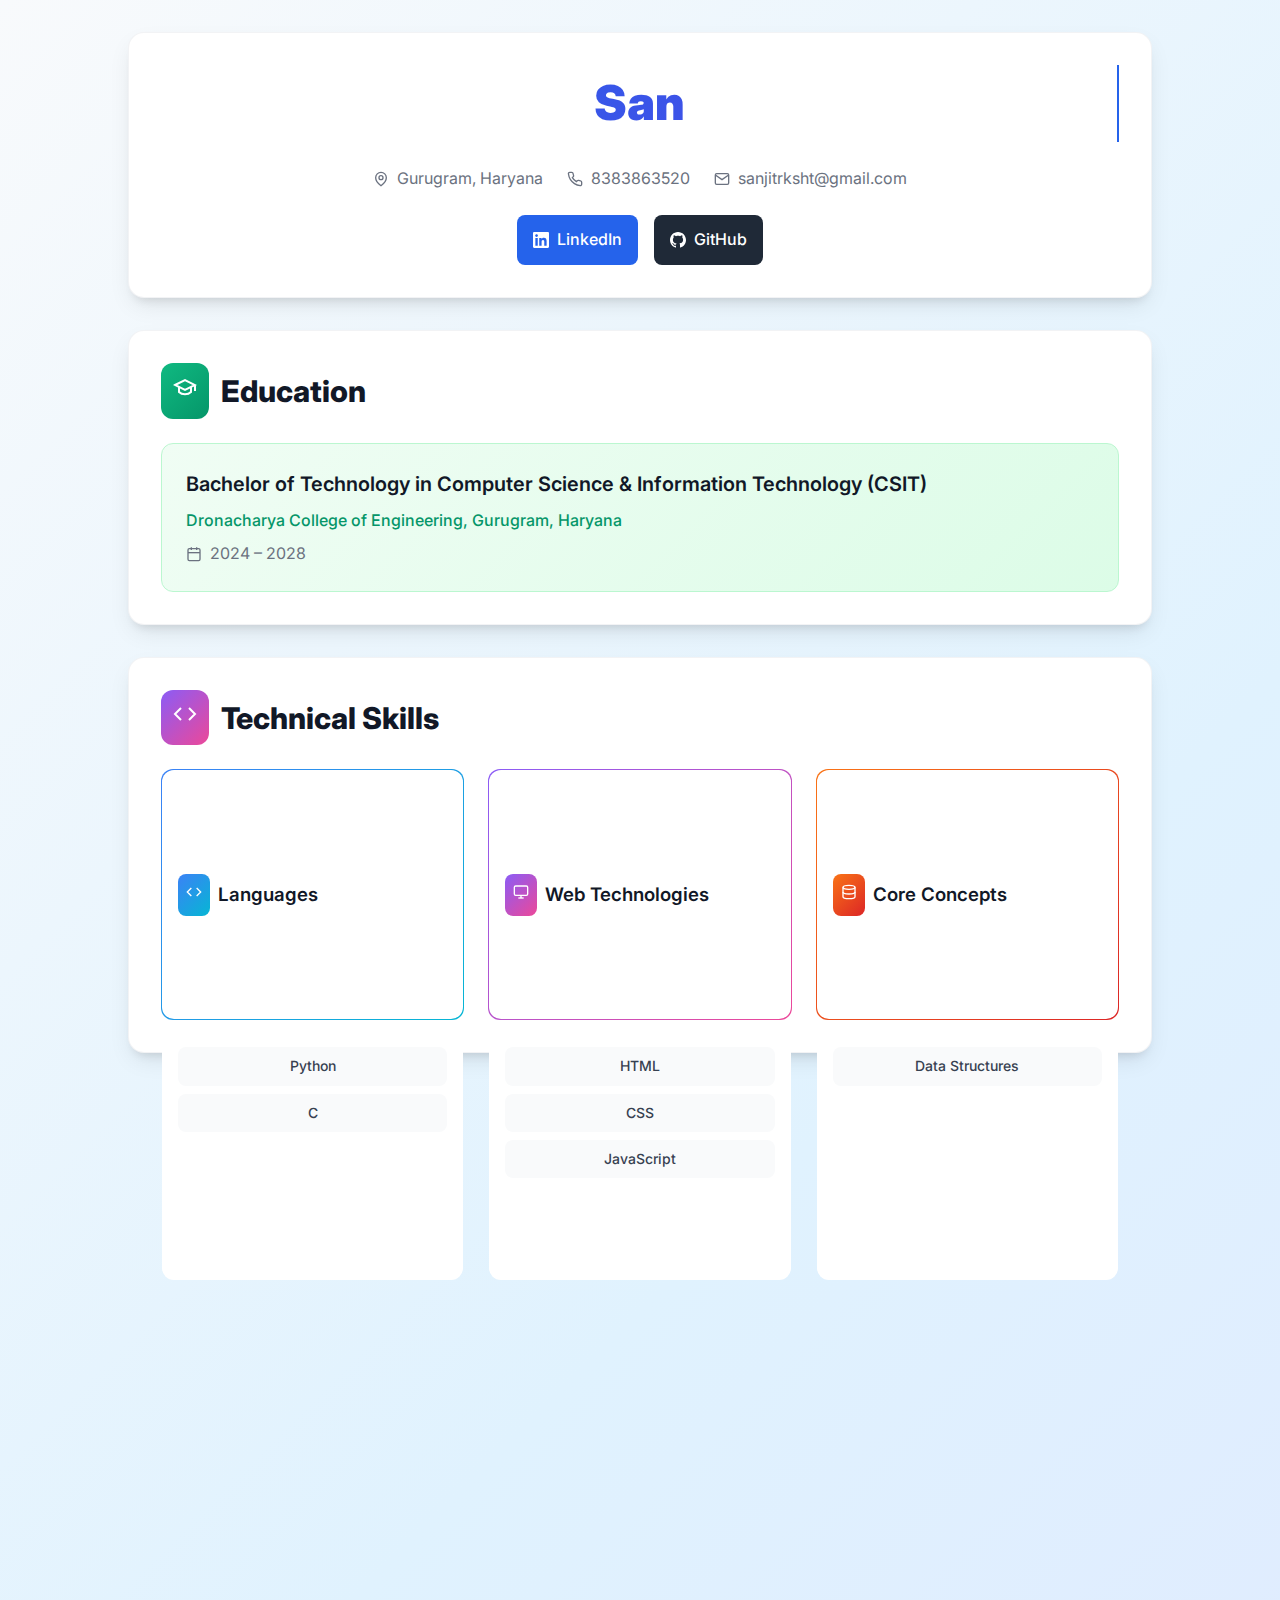
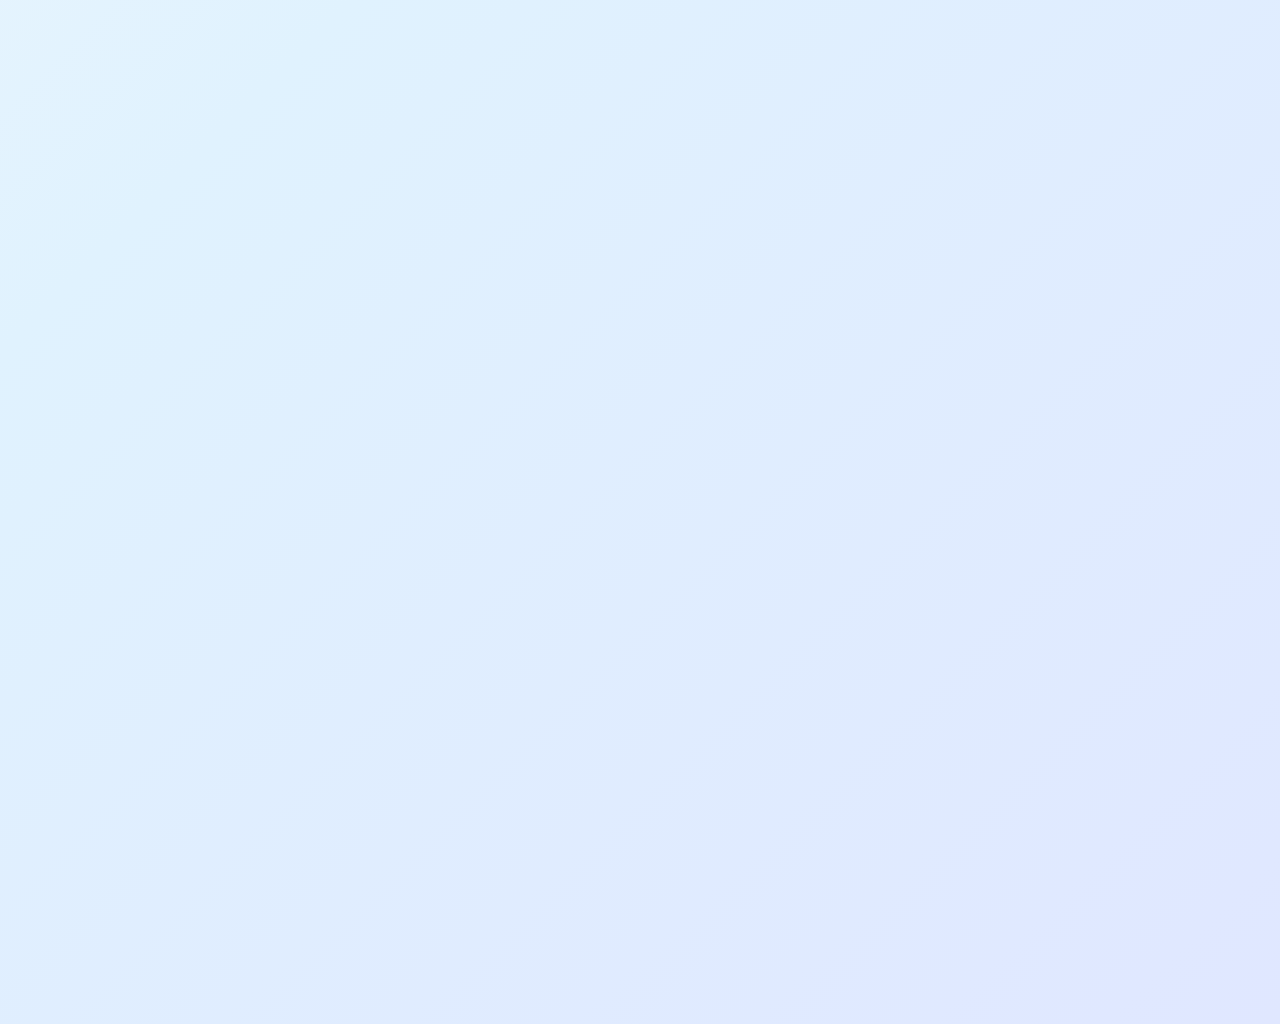
<file: resume.html>
<!DOCTYPE html>
<html lang="en">
<head>
    <meta charset="UTF-8">
    <meta name="viewport" content="width=device-width, initial-scale=1.0">
    <title>Sanjit Rakshit - Resume</title>
    <link rel="stylesheet" href="resume-styles.css">
    <link href="https://fonts.googleapis.com/css2?family=Inter:wght@400;500;600;700;800;900&display=swap" rel="stylesheet">
</head>
<body>
    <div class="container">
        <div class="resume-wrapper">
            <!-- Header Section -->
            <div class="card header-card animate-slide-down">
                <div class="header-content">
                    <h1 class="main-title">Sanjit Rakshit</h1>
                    
                    <div class="contact-info">
                        <div class="contact-item">
                            <svg class="icon" viewBox="0 0 24 24" fill="none" stroke="currentColor" stroke-width="2">
                                <path d="M20 10c0 6-8 12-8 12s-8-6-8-12a8 8 0 0 1 16 0Z"/>
                                <circle cx="12" cy="10" r="3"/>
                            </svg>
                            <span>Gurugram, Haryana</span>
                        </div>
                        <div class="contact-item">
                            <svg class="icon" viewBox="0 0 24 24" fill="none" stroke="currentColor" stroke-width="2">
                                <path d="M22 16.92v3a2 2 0 0 1-2.18 2 19.79 19.79 0 0 1-8.63-3.07 19.5 19.5 0 0 1-6-6 19.79 19.79 0 0 1-3.07-8.67A2 2 0 0 1 4.11 2h3a2 2 0 0 1 2 1.72 12.84 12.84 0 0 0 .7 2.81 2 2 0 0 1-.45 2.11L8.09 9.91a16 16 0 0 0 6 6l1.27-1.27a2 2 0 0 1 2.11-.45 12.84 12.84 0 0 0 2.81.7A2 2 0 0 1 22 16.92z"/>
                            </svg>
                            <span>8383863520</span>
                        </div>
                        <div class="contact-item">
                            <svg class="icon" viewBox="0 0 24 24" fill="none" stroke="currentColor" stroke-width="2">
                                <path d="M4 4h16c1.1 0 2 .9 2 2v12c0 1.1-.9 2-2 2H4c-1.1 0-2-.9-2-2V6c0-1.1.9-2 2-2z"/>
                                <polyline points="22,6 12,13 2,6"/>
                            </svg>
                            <a href="mailto:sanjitrksht@gmail.com">sanjitrksht@gmail.com</a>
                        </div>
                    </div>

                    <div class="social-links">
                        <a href="https://www.linkedin.com/in/sanjit-rakshit-093844367" target="_blank" class="social-btn linkedin-btn">
                            <svg class="icon" viewBox="0 0 24 24" fill="currentColor">
                                <path d="M20.447 20.452h-3.554v-5.569c0-1.328-.027-3.037-1.852-3.037-1.853 0-2.136 1.445-2.136 2.939v5.667H9.351V9h3.414v1.561h.046c.477-.9 1.637-1.85 3.37-1.85 3.601 0 4.267 2.37 4.267 5.455v6.286zM5.337 7.433c-1.144 0-2.063-.926-2.063-2.065 0-1.138.92-2.063 2.063-2.063 1.14 0 2.064.925 2.064 2.063 0 1.139-.925 2.065-2.064 2.065zm1.782 13.019H3.555V9h3.564v11.452zM22.225 0H1.771C.792 0 0 .774 0 1.729v20.542C0 23.227.792 24 1.771 24h20.451C23.2 24 24 23.227 24 22.271V1.729C24 .774 23.2 0 22.222 0h.003z"/>
                            </svg>
                            LinkedIn
                        </a>
                        <a href="https://github.com/Sanjitrakshit" target="_blank" class="social-btn github-btn">
                            <svg class="icon" viewBox="0 0 24 24" fill="currentColor">
                                <path d="M12 0c-6.626 0-12 5.373-12 12 0 5.302 3.438 9.8 8.207 11.387.599.111.793-.261.793-.577v-2.234c-3.338.726-4.033-1.416-4.033-1.416-.546-1.387-1.333-1.756-1.333-1.756-1.089-.745.083-.729.083-.729 1.205.084 1.839 1.237 1.839 1.237 1.07 1.834 2.807 1.304 3.492.997.107-.775.418-1.305.762-1.604-2.665-.305-5.467-1.334-5.467-5.931 0-1.311.469-2.381 1.236-3.221-.124-.303-.535-1.524.117-3.176 0 0 1.008-.322 3.301 1.23.957-.266 1.983-.399 3.003-.404 1.02.005 2.047.138 3.006.404 2.291-1.552 3.297-1.23 3.297-1.23.653 1.653.242 2.874.118 3.176.77.84 1.235 1.911 1.235 3.221 0 4.609-2.807 5.624-5.479 5.921.43.372.823 1.102.823 2.222v3.293c0 .319.192.694.801.576 4.765-1.589 8.199-6.086 8.199-11.386 0-6.627-5.373-12-12-12z"/>
                            </svg>
                            GitHub
                        </a>
                    </div>
                </div>
            </div>

            <!-- Education Section -->
            <div class="card animate-slide-left">
                <div class="section-header">
                    <div class="section-icon education-icon">
                        <svg class="icon" viewBox="0 0 24 24" fill="none" stroke="currentColor" stroke-width="2">
                            <path d="M22 10v6M2 10l10-5 10 5-10 5z"/>
                            <path d="M6 12v5c3 3 9 3 12 0v-5"/>
                        </svg>
                    </div>
                    <h2>Education</h2>
                </div>
                
                <div class="education-content">
                    <h3>Bachelor of Technology in Computer Science & Information Technology (CSIT)</h3>
                    <p class="institution">Dronacharya College of Engineering, Gurugram, Haryana</p>
                    <div class="date">
                        <svg class="icon" viewBox="0 0 24 24" fill="none" stroke="currentColor" stroke-width="2">
                            <rect x="3" y="4" width="18" height="18" rx="2" ry="2"/>
                            <line x1="16" y1="2" x2="16" y2="6"/>
                            <line x1="8" y1="2" x2="8" y2="6"/>
                            <line x1="3" y1="10" x2="21" y2="10"/>
                        </svg>
                        <span>2024 – 2028</span>
                    </div>
                </div>
            </div>

            <!-- Skills Section -->
            <div class="card animate-slide-right">
                <div class="section-header">
                    <div class="section-icon skills-icon">
                        <svg class="icon" viewBox="0 0 24 24" fill="none" stroke="currentColor" stroke-width="2">
                            <polyline points="16,18 22,12 16,6"/>
                            <polyline points="8,6 2,12 8,18"/>
                        </svg>
                    </div>
                    <h2>Technical Skills</h2>
                </div>
                
                <div class="skills-grid">
                    <div class="skill-category languages">
                        <div class="skill-header">
                            <div class="skill-icon">
                                <svg class="icon" viewBox="0 0 24 24" fill="none" stroke="currentColor" stroke-width="2">
                                    <polyline points="16,18 22,12 16,6"/>
                                    <polyline points="8,6 2,12 8,18"/>
                                </svg>
                            </div>
                            <h3>Languages</h3>
                        </div>
                        <div class="skill-tags">
                            <span class="skill-tag">Python</span>
                            <span class="skill-tag">C</span>
                        </div>
                    </div>

                    <div class="skill-category web-tech">
                        <div class="skill-header">
                            <div class="skill-icon">
                                <svg class="icon" viewBox="0 0 24 24" fill="none" stroke="currentColor" stroke-width="2">
                                    <rect x="2" y="3" width="20" height="14" rx="2" ry="2"/>
                                    <line x1="8" y1="21" x2="16" y2="21"/>
                                    <line x1="12" y1="17" x2="12" y2="21"/>
                                </svg>
                            </div>
                            <h3>Web Technologies</h3>
                        </div>
                        <div class="skill-tags">
                            <span class="skill-tag">HTML</span>
                            <span class="skill-tag">CSS</span>
                            <span class="skill-tag">JavaScript</span>
                        </div>
                    </div>

                    <div class="skill-category concepts">
                        <div class="skill-header">
                            <div class="skill-icon">
                                <svg class="icon" viewBox="0 0 24 24" fill="none" stroke="currentColor" stroke-width="2">
                                    <ellipse cx="12" cy="5" rx="9" ry="3"/>
                                    <path d="M21 12c0 1.66-4 3-9 3s-9-1.34-9-3"/>
                                    <path d="M3 5v14c0 1.66 4 3 9 3s9-1.34 9-3V5"/>
                                </svg>
                            </div>
                            <h3>Core Concepts</h3>
                        </div>
                        <div class="skill-tags">
                            <span class="skill-tag">Data Structures</span>
                        </div>
                    </div>
                </div>
            </div>

            <!-- Projects Section -->
            <div class="card animate-slide-left">
                <div class="section-header">
                    <div class="section-icon projects-icon">
                        <svg class="icon" viewBox="0 0 24 24" fill="none" stroke="currentColor" stroke-width="2">
                            <path d="M9 12l2 2 4-4"/>
                            <circle cx="21" cy="12" r="3"/>
                            <path d="M21 9a9 9 0 11-9 9"/>
                        </svg>
                    </div>
                    <h2>Projects</h2>
                </div>
                
                <div class="project-content">
                    <div class="project-header">
                        <div class="project-icon">
                            <svg class="icon" viewBox="0 0 24 24" fill="none" stroke="currentColor" stroke-width="2">
                                <path d="M9.5 2A2.5 2.5 0 0 1 12 4.5v15a2.5 2.5 0 0 1-4.96.44 2.5 2.5 0 0 1-2.96-3.08 3 3 0 0 1-.34-5.58 2.5 2.5 0 0 1 1.32-4.24 2.5 2.5 0 0 1 1.98-3A2.5 2.5 0 0 1 9.5 2Z"/>
                                <path d="M14.5 2A2.5 2.5 0 0 0 12 4.5v15a2.5 2.5 0 0 0 4.96.44 2.5 2.5 0 0 0 2.96-3.08 3 3 0 0 0 .34-5.58 2.5 2.5 0 0 0-1.32-4.24 2.5 2.5 0 0 0-1.98-3A2.5 2.5 0 0 0 14.5 2Z"/>
                            </svg>
                        </div>
                        <h3>FredMed – AI-Powered Symptom Checker</h3>
                    </div>
                    <ul class="project-features">
                        <li>Developed an intelligent web tool for analyzing user-reported symptoms and offering potential diagnosis suggestions.</li>
                        <li>Implemented AI logic to interpret health-related input and provide condition-based responses.</li>
                        <li>Designed a user-friendly interface using HTML and CSS.</li>
                    </ul>
                    <div class="project-tags">
                        <span class="project-tag ai">AI</span>
                        <span class="project-tag healthcare">Healthcare</span>
                        <span class="project-tag web">Web Development</span>
                    </div>
                </div>
            </div>

            <!-- Achievements Section -->
            <div class="card animate-slide-right">
                <div class="section-header">
                    <div class="section-icon achievements-icon">
                        <svg class="icon" viewBox="0 0 24 24" fill="none" stroke="currentColor" stroke-width="2">
                            <path d="M6 9H4.5a2.5 2.5 0 0 1 0-5H6"/>
                            <path d="M18 9h1.5a2.5 2.5 0 0 0 0-5H18"/>
                            <path d="M4 22h16"/>
                            <path d="M10 14.66V17c0 .55-.47.98-.97 1.21C7.85 18.75 7 20.24 7 22"/>
                            <path d="M14 14.66V17c0 .55.47.98.97 1.21C16.15 18.75 17 20.24 17 22"/>
                            <path d="M18 2H6v7a6 6 0 0 0 12 0V2Z"/>
                        </svg>
                    </div>
                    <h2>Achievements</h2>
                </div>
                
                <div class="achievement-content">
                    <div class="achievement-header">
                        <div class="achievement-icon">
                            <svg class="icon" viewBox="0 0 24 24" fill="none" stroke="currentColor" stroke-width="2">
                                <path d="M2.5 17a24.12 24.12 0 0 1 0-10 2 2 0 0 1 1.4-1.4 49.56 49.56 0 0 1 16.2 0A2 2 0 0 1 21.5 7a24.12 24.12 0 0 1 0 10 2 2 0 0 1-1.4 1.4 49.55 49.55 0 0 1-16.2 0A2 2 0 0 1 2.5 17"/>
                                <path d="m10 15 5-3-5-3z"/>
                            </svg>
                        </div>
                        <div>
                            <h3>National Science Day – Paper Presentation Competition</h3>
                            <p class="achievement-institution">Dronacharya College of Engineering</p>
                            <div class="prize-badge">
                                <svg class="icon" viewBox="0 0 24 24" fill="none" stroke="currentColor" stroke-width="2">
                                    <path d="M6 9H4.5a2.5 2.5 0 0 1 0-5H6"/>
                                    <path d="M18 9h1.5a2.5 2.5 0 0 0 0-5H18"/>
                                    <path d="M4 22h16"/>
                                    <path d="M10 14.66V17c0 .55-.47.98-.97 1.21C7.85 18.75 7 20.24 7 22"/>
                                    <path d="M14 14.66V17c0 .55.47.98.97 1.21C16.15 18.75 17 20.24 17 22"/>
                                    <path d="M18 2H6v7a6 6 0 0 0 12 0V2Z"/>
                                </svg>
                                <span>3rd Prize Winner</span>
                            </div>
                            <div class="achievement-idea">
                                <strong>Idea:</strong> "Sustainable Use of Small Wind Turbine"
                            </div>
                        </div>
                    </div>
                </div>
            </div>

            <!-- Certifications Section -->
            <div class="card animate-slide-left">
                <div class="section-header">
                    <div class="section-icon certifications-icon">
                        <svg class="icon" viewBox="0 0 24 24" fill="none" stroke="currentColor" stroke-width="2">
                            <circle cx="12" cy="8" r="7"/>
                            <polyline points="8.21,13.89 7,23 12,20 17,23 15.79,13.88"/>
                        </svg>
                    </div>
                    <h2>Certifications</h2>
                </div>
                
                <div class="certifications-list">
                    <div class="certification-item cert-swayam">
                        <h3>Data Structure Using C Programming</h3>
                        <p class="cert-provider">SWAYAM NPTEL</p>
                        <div class="cert-details">
                            <span class="cert-score">Score: 82%</span>
                            <span class="cert-date">2024</span>
                        </div>
                    </div>

                    <div class="certification-item cert-simplilearn">
                        <h3>Web Development</h3>
                        <p class="cert-provider">SimpliLearn</p>
                        <a href="https://simpli-web.app.link/e/Sh6SUR915Sb" target="_blank" class="cert-link">
                            <svg class="icon" viewBox="0 0 24 24" fill="none" stroke="currentColor" stroke-width="2">
                                <path d="M18 13v6a2 2 0 0 1-2 2H5a2 2 0 0 1-2-2V8a2 2 0 0 1 2-2h6"/>
                                <polyline points="15,3 21,3 21,9"/>
                                <line x1="10" y1="14" x2="21" y2="3"/>
                            </svg>
                            View Certificate
                        </a>
                    </div>

                    <div class="certification-item cert-gdsc">
                        <h3>GDSC Participation Certificate</h3>
                        <p class="cert-provider">Hack2Skill</p>
                        <div class="cert-details">
                            <span class="cert-date">2025</span>
                        </div>
                        <a href="https://certificate.hack2skill.com/user/gdgscparticipation/2025H2S01GSC-P43962" target="_blank" class="cert-link">
                            <svg class="icon" viewBox="0 0 24 24" fill="none" stroke="currentColor" stroke-width="2">
                                <path d="M18 13v6a2 2 0 0 1-2 2H5a2 2 0 0 1-2-2V8a2 2 0 0 1 2-2h6"/>
                                <polyline points="15,3 21,3 21,9"/>
                                <line x1="10" y1="14" x2="21" y2="3"/>
                            </svg>
                            View Certificate
                        </a>
                    </div>
                </div>
            </div>
        </div>
    </div>

    <script src="resume-script.js"></script>
</body>
</html>
</file>
<file: resume-styles.css>
* {
    margin: 0;
    padding: 0;
    box-sizing: border-box;
}

body {
    font-family: 'Inter', -apple-system, BlinkMacSystemFont, 'Segoe UI', Roboto, sans-serif;
    line-height: 1.6;
    background: linear-gradient(135deg, #f8fafc 0%, #e0f2fe 50%, #e0e7ff 100%);
    min-height: 100vh;
    padding: 2rem 1rem;
}

.container {
    max-width: 1024px;
    margin: 0 auto;
}

.resume-wrapper {
    display: flex;
    flex-direction: column;
    gap: 2rem;
}

/* Card Styles */
.card {
    background: white;
    border-radius: 1rem;
    padding: 2rem;
    box-shadow: 0 10px 25px -5px rgba(0, 0, 0, 0.1), 0 8px 10px -6px rgba(0, 0, 0, 0.1);
    border: 1px solid rgba(229, 231, 235, 0.5);
    opacity: 0;
    transform: translateY(30px);
    transition: all 0.6s cubic-bezier(0.4, 0, 0.2, 1);
}

.card.visible {
    opacity: 1;
    transform: translateY(0);
}

/* Header Styles */
.header-content {
    text-align: center;
}

.main-title {
    font-size: 3rem;
    font-weight: 900;
    background: linear-gradient(135deg, #2563eb, #4f46e5);
    -webkit-background-clip: text;
    -webkit-text-fill-color: transparent;
    background-clip: text;
    margin-bottom: 1.5rem;
}

.contact-info {
    display: flex;
    flex-wrap: wrap;
    justify-content: center;
    gap: 1.5rem;
    margin-bottom: 1.5rem;
    color: #6b7280;
}

.contact-item {
    display: flex;
    align-items: center;
    gap: 0.5rem;
    transition: color 0.3s ease;
}

.contact-item:hover {
    color: #2563eb;
}

.contact-item a {
    color: inherit;
    text-decoration: none;
}

.contact-item a:hover {
    text-decoration: underline;
}

.social-links {
    display: flex;
    justify-content: center;
    gap: 1rem;
}

.social-btn {
    display: flex;
    align-items: center;
    gap: 0.5rem;
    padding: 0.75rem 1rem;
    border-radius: 0.5rem;
    text-decoration: none;
    color: white;
    font-weight: 500;
    transition: all 0.3s ease;
    transform: scale(1);
}

.social-btn:hover {
    transform: scale(1.05);
}

.linkedin-btn {
    background: #2563eb;
}

.linkedin-btn:hover {
    background: #1d4ed8;
}

.github-btn {
    background: #1f2937;
}

.github-btn:hover {
    background: #111827;
}

/* Section Headers */
.section-header {
    display: flex;
    align-items: center;
    gap: 0.75rem;
    margin-bottom: 1.5rem;
}

.section-header h2 {
    font-size: 1.875rem;
    font-weight: 800;
    color: #111827;
}

.section-icon {
    padding: 0.75rem;
    border-radius: 0.75rem;
    color: white;
}

.education-icon {
    background: linear-gradient(135deg, #10b981, #059669);
}

.skills-icon {
    background: linear-gradient(135deg, #8b5cf6, #ec4899);
}

.projects-icon {
    background: linear-gradient(135deg, #6366f1, #2563eb);
}

.achievements-icon {
    background: linear-gradient(135deg, #f59e0b, #ea580c);
}

.certifications-icon {
    background: linear-gradient(135deg, #06b6d4, #0891b2);
}

/* Education Styles */
.education-content {
    background: linear-gradient(135deg, #f0fdf4, #dcfce7);
    padding: 1.5rem;
    border-radius: 0.75rem;
    border: 1px solid #bbf7d0;
}

.education-content h3 {
    font-size: 1.25rem;
    font-weight: 600;
    color: #111827;
    margin-bottom: 0.5rem;
}

.institution {
    color: #059669;
    font-weight: 500;
    margin-bottom: 0.5rem;
}

.date {
    display: flex;
    align-items: center;
    gap: 0.5rem;
    color: #6b7280;
}

/* Skills Styles */
.skills-grid {
    display: grid;
    grid-template-columns: repeat(auto-fit, minmax(280px, 1fr));
    gap: 1.5rem;
}

.skill-category {
    border-radius: 0.75rem;
    padding: 1px;
    background: linear-gradient(135deg, var(--gradient-from), var(--gradient-to));
    transition: transform 0.3s ease;
}

.skill-category:hover {
    transform: scale(1.02);
}

.languages {
    --gradient-from: #3b82f6;
    --gradient-to: #06b6d4;
}

.web-tech {
    --gradient-from: #8b5cf6;
    --gradient-to: #ec4899;
}

.concepts {
    --gradient-from: #f97316;
    --gradient-to: #dc2626;
}

.skill-category > div {
    background: white;
    border-radius: 0.75rem;
    padding: 1rem;
    height: 100%;
}

.skill-header {
    display: flex;
    align-items: center;
    gap: 0.5rem;
    margin-bottom: 0.75rem;
}

.skill-icon {
    padding: 0.5rem;
    border-radius: 0.5rem;
    background: linear-gradient(135deg, var(--gradient-from), var(--gradient-to));
    color: white;
}

.skill-header h3 {
    font-weight: 600;
    color: #111827;
}

.skill-tags {
    display: flex;
    flex-direction: column;
    gap: 0.5rem;
}

.skill-tag {
    background: #f9fafb;
    padding: 0.5rem 0.75rem;
    border-radius: 0.5rem;
    font-size: 0.875rem;
    font-weight: 500;
    color: #374151;
    text-align: center;
}

/* Projects Styles */
.project-content {
    background: linear-gradient(135deg, #f0f9ff, #dbeafe);
    padding: 1.5rem;
    border-radius: 0.75rem;
    border: 1px solid #bfdbfe;
}

.project-header {
    display: flex;
    align-items: flex-start;
    gap: 1rem;
    margin-bottom: 1rem;
}

.project-icon {
    background: linear-gradient(135deg, #6366f1, #2563eb);
    padding: 0.75rem;
    border-radius: 0.75rem;
    color: white;
    flex-shrink: 0;
}

.project-header h3 {
    font-size: 1.25rem;
    font-weight: 600;
    color: #111827;
}

.project-features {
    list-style: none;
    margin-bottom: 1rem;
}

.project-features li {
    display: flex;
    align-items: flex-start;
    gap: 0.5rem;
    margin-bottom: 0.5rem;
    color: #374151;
}

.project-features li::before {
    content: "";
    width: 0.5rem;
    height: 0.5rem;
    background: #6366f1;
    border-radius: 50%;
    margin-top: 0.5rem;
    flex-shrink: 0;
}

.project-tags {
    display: flex;
    gap: 0.5rem;
    flex-wrap: wrap;
}

.project-tag {
    padding: 0.25rem 0.75rem;
    border-radius: 9999px;
    font-size: 0.875rem;
    font-weight: 500;
}

.project-tag.ai {
    background: #e0e7ff;
    color: #3730a3;
}

.project-tag.healthcare {
    background: #dbeafe;
    color: #1e40af;
}

.project-tag.web {
    background: #f3e8ff;
    color: #7c3aed;
}

/* Achievements Styles */
.achievement-content {
    background: linear-gradient(135deg, #fffbeb, #fef3c7);
    padding: 1.5rem;
    border-radius: 0.75rem;
    border: 1px solid #fde68a;
}

.achievement-header {
    display: flex;
    align-items: flex-start;
    gap: 1rem;
}

.achievement-icon {
    background: linear-gradient(135deg, #f59e0b, #ea580c);
    padding: 0.75rem;
    border-radius: 0.75rem;
    color: white;
    flex-shrink: 0;
}

.achievement-header h3 {
    font-size: 1.25rem;
    font-weight: 600;
    color: #111827;
    margin-bottom: 0.5rem;
}

.achievement-institution {
    color: #ea580c;
    font-weight: 500;
    margin-bottom: 0.75rem;
}

.prize-badge {
    display: flex;
    align-items: center;
    gap: 0.5rem;
    background: linear-gradient(135deg, #f59e0b, #ea580c);
    color: white;
    padding: 0.5rem 1rem;
    border-radius: 0.5rem;
    font-weight: 600;
    margin-bottom: 0.75rem;
    width: fit-content;
}

.achievement-idea {
    background: white;
    padding: 1rem;
    border-radius: 0.5rem;
    border: 1px solid #fde68a;
    color: #374151;
}

/* Certifications Styles */
.certifications-list {
    display: flex;
    flex-direction: column;
    gap: 1rem;
}

.certification-item {
    padding: 1.5rem;
    border-radius: 0.75rem;
    border: 1px solid;
}

.cert-swayam {
    background: linear-gradient(135deg, #f0fdf4, #dcfce7);
    border-color: #bbf7d0;
}

.cert-simplilearn {
    background: linear-gradient(135deg, #fef3c7, #fde68a);
    border-color: #fcd34d;
}

.cert-gdsc {
    background: linear-gradient(135deg, #f0f9ff, #dbeafe);
    border-color: #bfdbfe;
}

.certification-item h3 {
    font-size: 1.125rem;
    font-weight: 600;
    color: #111827;
    margin-bottom: 0.5rem;
}

.cert-provider {
    font-weight: 500;
    margin-bottom: 0.5rem;
}

.cert-swayam .cert-provider {
    color: #059669;
}

.cert-simplilearn .cert-provider {
    color: #d97706;
}

.cert-gdsc .cert-provider {
    color: #0284c7;
}

.cert-details {
    display: flex;
    gap: 1rem;
    margin-bottom: 0.5rem;
    font-size: 0.875rem;
}

.cert-score {
    font-weight: 600;
    color: #059669;
}

.cert-date {
    color: #6b7280;
}

.cert-link {
    display: inline-flex;
    align-items: center;
    gap: 0.5rem;
    color: #2563eb;
    text-decoration: none;
    font-weight: 500;
    transition: color 0.3s ease;
}

.cert-link:hover {
    color: #1d4ed8;
    text-decoration: underline;
}

/* Icons */
.icon {
    width: 1rem;
    height: 1rem;
}

.section-icon .icon {
    width: 1.5rem;
    height: 1.5rem;
}

/* Animations */
@keyframes slideInFromTop {
    from {
        opacity: 0;
        transform: translateY(-50px);
    }
    to {
        opacity: 1;
        transform: translateY(0);
    }
}

@keyframes slideInFromLeft {
    from {
        opacity: 0;
        transform: translateX(-50px);
    }
    to {
        opacity: 1;
        transform: translateX(0);
    }
}

@keyframes slideInFromRight {
    from {
        opacity: 0;
        transform: translateX(50px);
    }
    to {
        opacity: 1;
        transform: translateX(0);
    }
}

.animate-slide-down {
    animation: slideInFromTop 0.8s ease-out;
}

.animate-slide-left {
    animation: slideInFromLeft 0.8s ease-out;
}

.animate-slide-right {
    animation: slideInFromRight 0.8s ease-out;
}

/* Responsive Design */
@media (max-width: 768px) {
    body {
        padding: 1rem;
    }
    
    .main-title {
        font-size: 2.5rem;
    }
    
    .contact-info {
        flex-direction: column;
        align-items: center;
        gap: 1rem;
    }
    
    .social-links {
        flex-direction: column;
        align-items: center;
    }
    
    .skills-grid {
        grid-template-columns: 1fr;
    }
    
    .project-header,
    .achievement-header {
        flex-direction: column;
        text-align: center;
    }
    
    .cert-details {
        flex-direction: column;
        gap: 0.5rem;
    }
}

@media (max-width: 480px) {
    .card {
        padding: 1.5rem;
    }
    
    .main-title {
        font-size: 2rem;
    }
    
    .section-header h2 {
        font-size: 1.5rem;
    }
}
</file>
